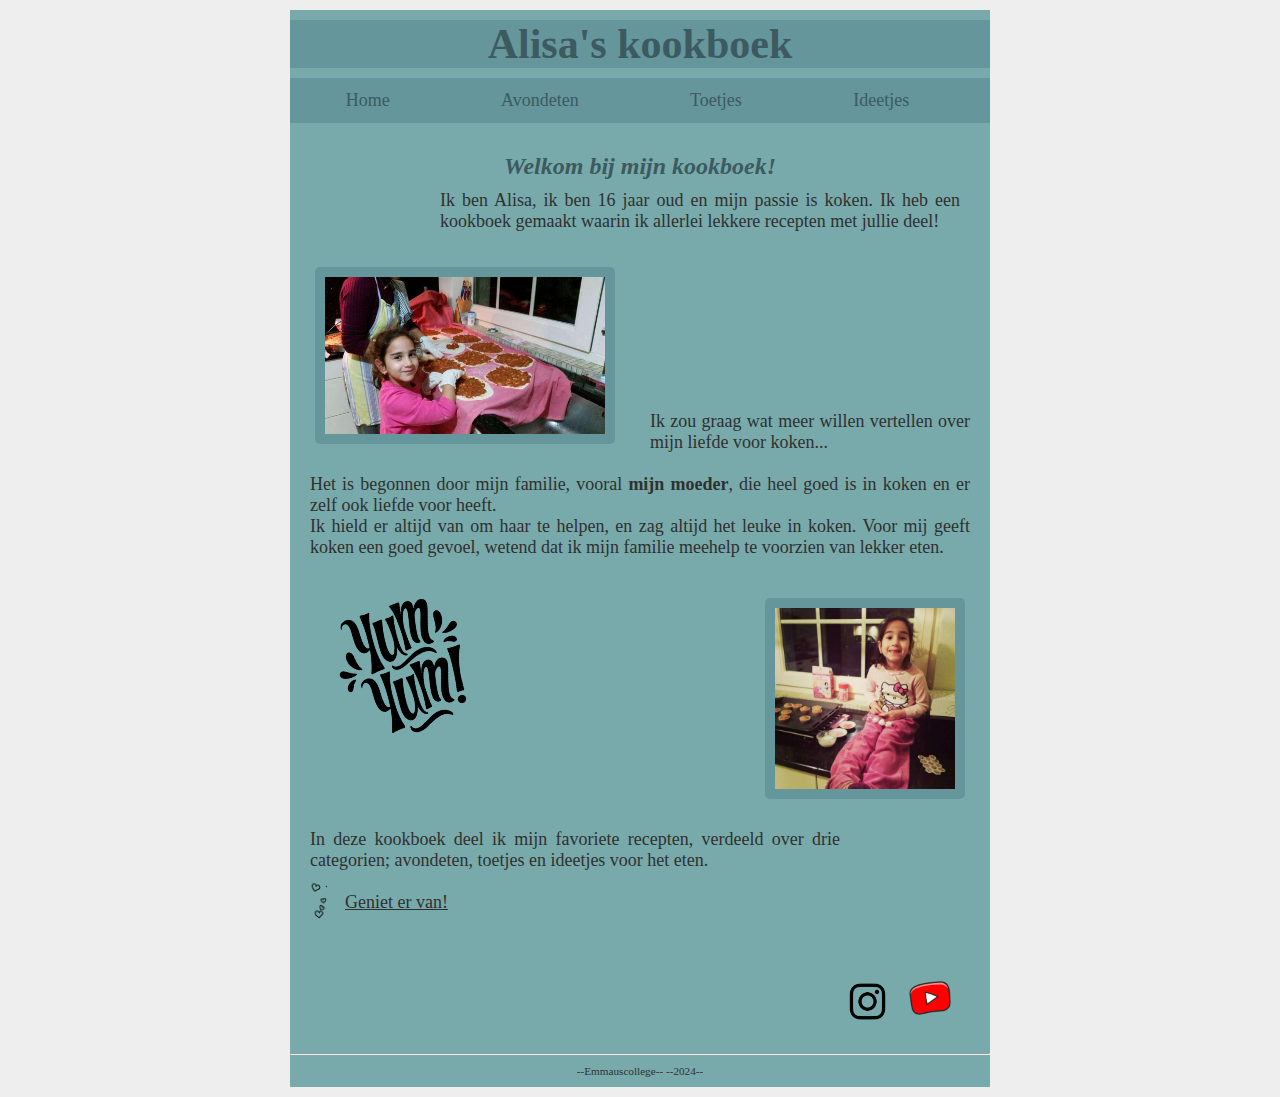
<file: index.html>
<!DOCTYPE html>

<html lang="nl">

  
<head>
  
  <link rel="stylesheet" href="style.css" />
  <title>Alisa's kookboek</title>
  <meta charset="UTF-8" />
  
</head>

  
<body>
  
  <div class="page">

    <header>
      <h1 id="hoofdtitel" class="titel1">Alisa's kookboek</h1>
    </header>

    <nav>
      <ul>
        <li><a class="active" href="index.html">Home</a></li>
        <li><a class="active" href="avondeten.html">Avondeten</a></li>
        <li><a class="active" href="toetjes.html">Toetjes</a></li>
        <li><a class="active" href="ideetjes.html">Ideetjes</a></li>
      </ul>
    </nav>

    <main>

       <h2 class="zin1"><em>Welkom bij mijn kookboek!</em></h2>

      <div class="teksten">
      <p class="tekst1"> 
         Ik ben Alisa, ik ben 16 jaar oud en mijn passie is koken. Ik heb een kookboek gemaakt waarin ik allerlei lekkere recepten met jullie deel! </p>
        
      <img class="item-plaatje1" src="afbeeldingen/foto-alisa1.jpg" alt="Alisa's foto" width="300px">
     
      
      <p class="tekst2"> 
     <br>
       Ik zou graag wat meer willen vertellen over mijn liefde voor koken... 
         <br>
        <br>
       
         Het is begonnen door mijn familie, vooral <strong>mijn moeder</strong>, die heel goed is in koken en er zelf ook liefde voor heeft.  <br>
Ik hield er altijd van om haar te helpen, en zag altijd het leuke in koken. Voor mij geeft koken een goed gevoel, wetend 
         dat ik mijn familie meehelp te voorzien van lekker eten.  
      </p>
      
  
      

      <div class="item">
        <img class="item-plaatje3" src="afbeeldingen/yummy.png" alt="yum-yum" width="130px">
        
        <img class="item-plaatje2" src="afbeeldingen/foto-alisa2.jpg" alt="Alisa's foto" width="200px">
      </div>

      <p class="tekst3">  
       In deze kookboek deel ik mijn favoriete recepten, verdeeld over drie categorien; avondeten, toetjes en ideetjes voor het eten. <br> 
      </p>
      
     

      <img class="item-plaatje4" src="afbeeldingen/452105030_HEART_DOODLES_400.gif" alt="heart-gif" width="45px">
      
      <p class="tekst4">
             <br>
              
              Geniet er van! 
      </p>

        <a href="https://www.youtube.com/@DusbahcesiBlog"><img class="item-plaatje8" src="afbeeldingen/yt.webp" alt="YouTube logo" width="50px"> </a>

       <a href="https://www.instagram.com/dusbahcesiblog/"> <img class="item-plaatje9" src="afbeeldingen/Instagram-Symbol-Transparent.png" alt="Instagram logo" width="65px" href> </a>
        <a href="https://www.instagram.com/dusbahcesiblog/"></a>
      </div>
    </main>

    <footer>
      <hr />
      <p class="smalltext">--Emmauscollege-- --2024--</p>
    </footer>

  </div>
</body>

</html>
</file>
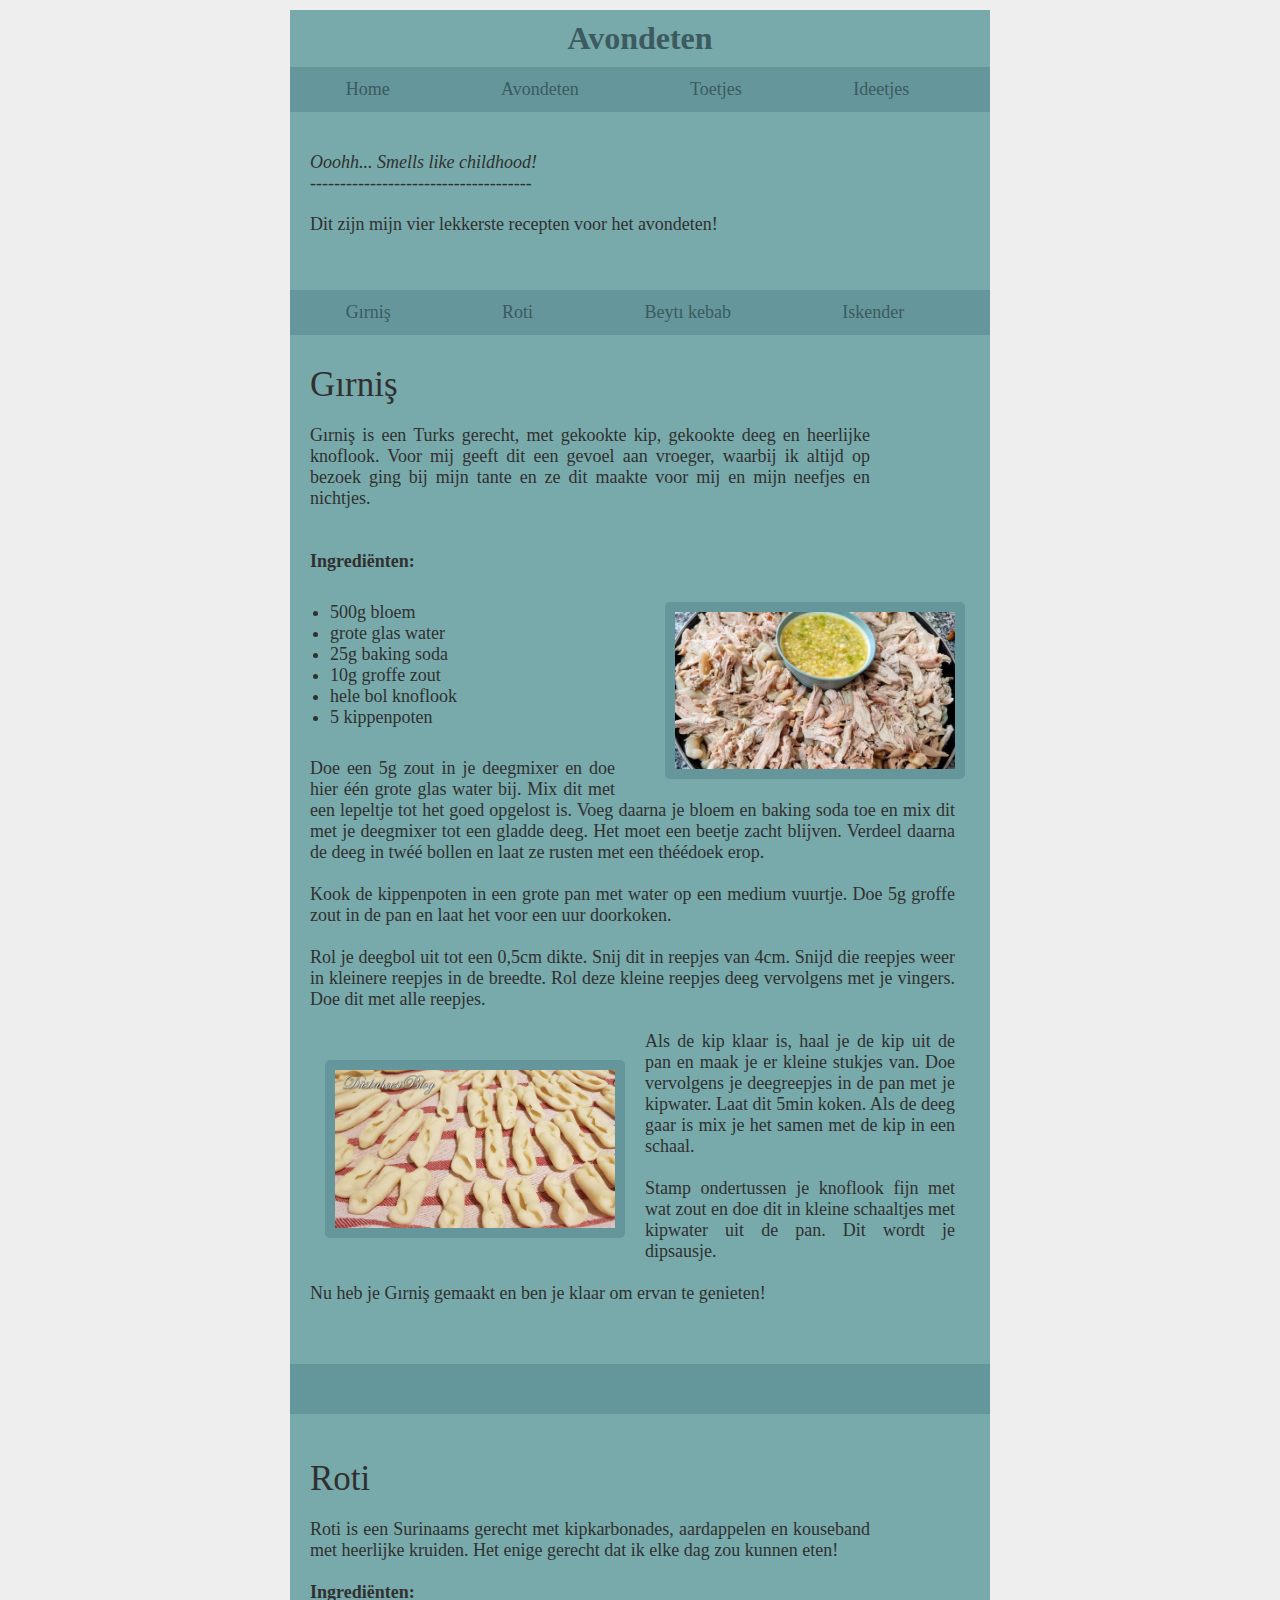
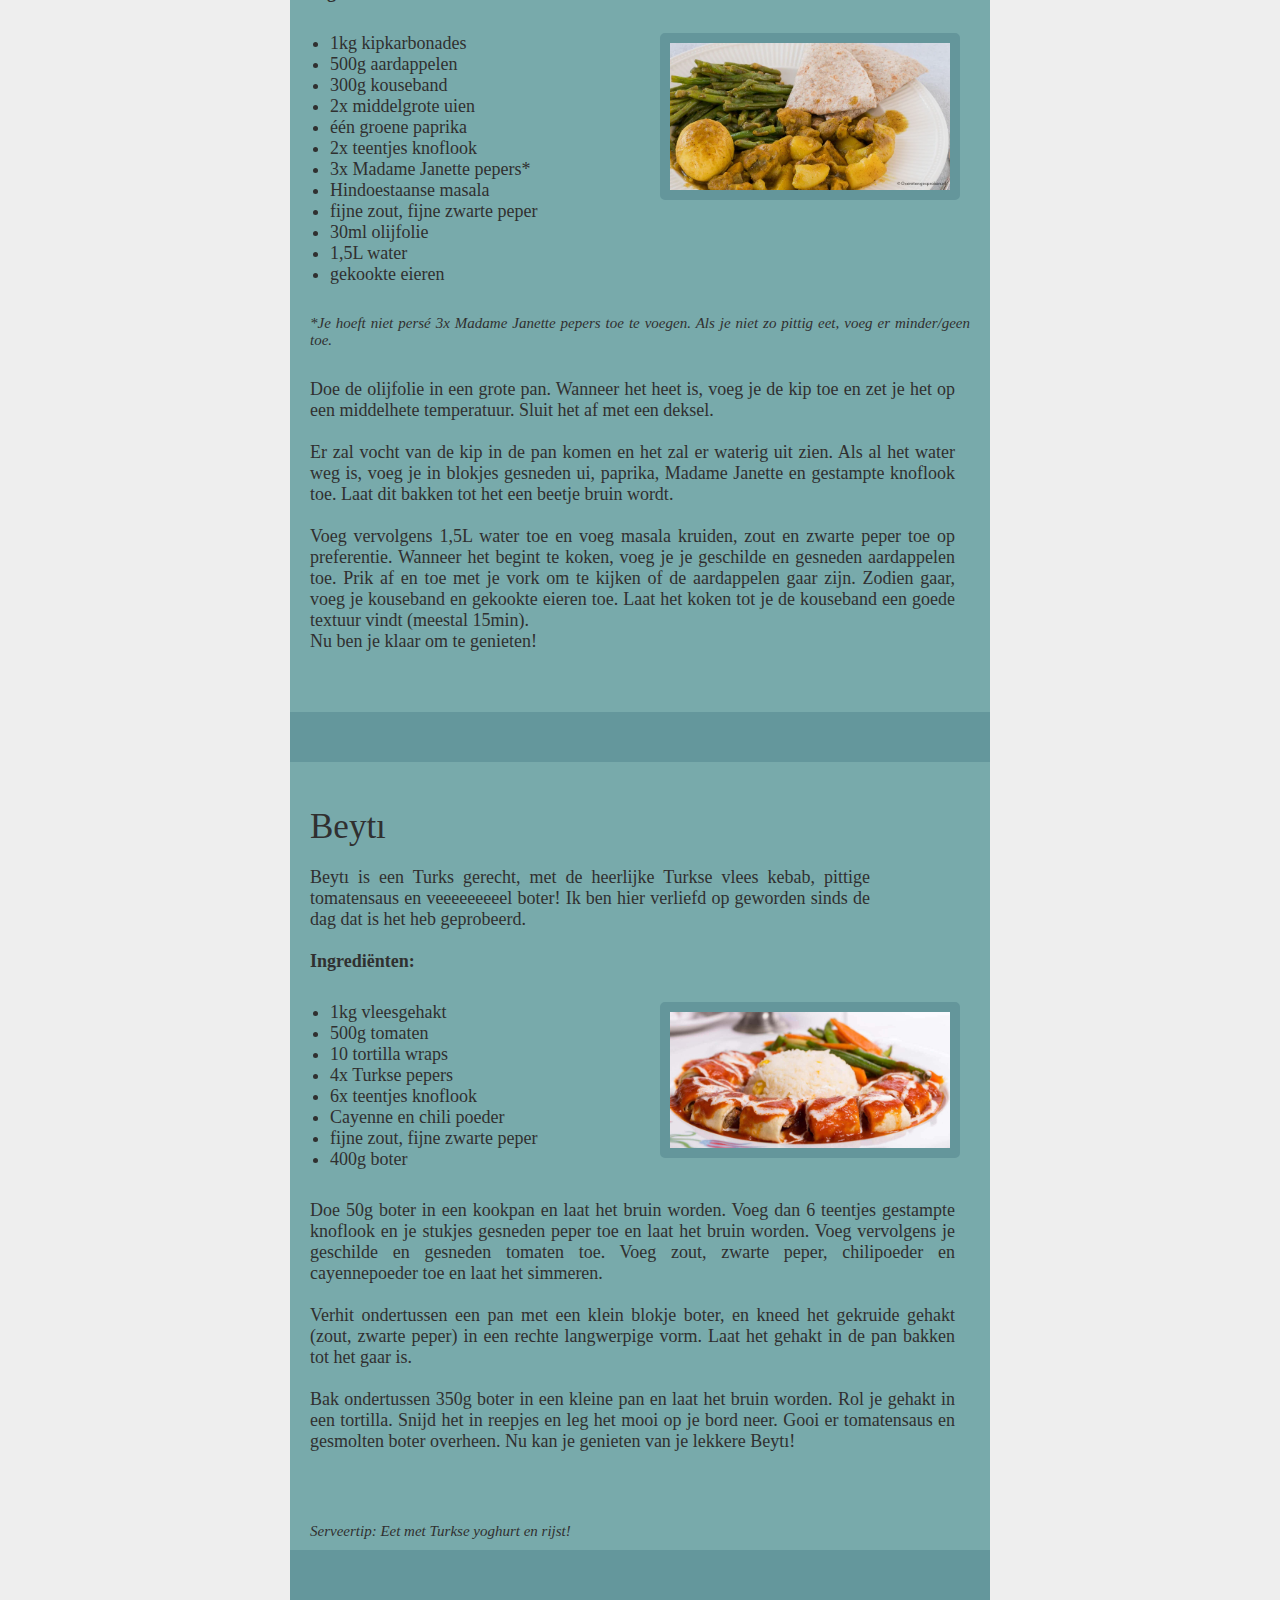
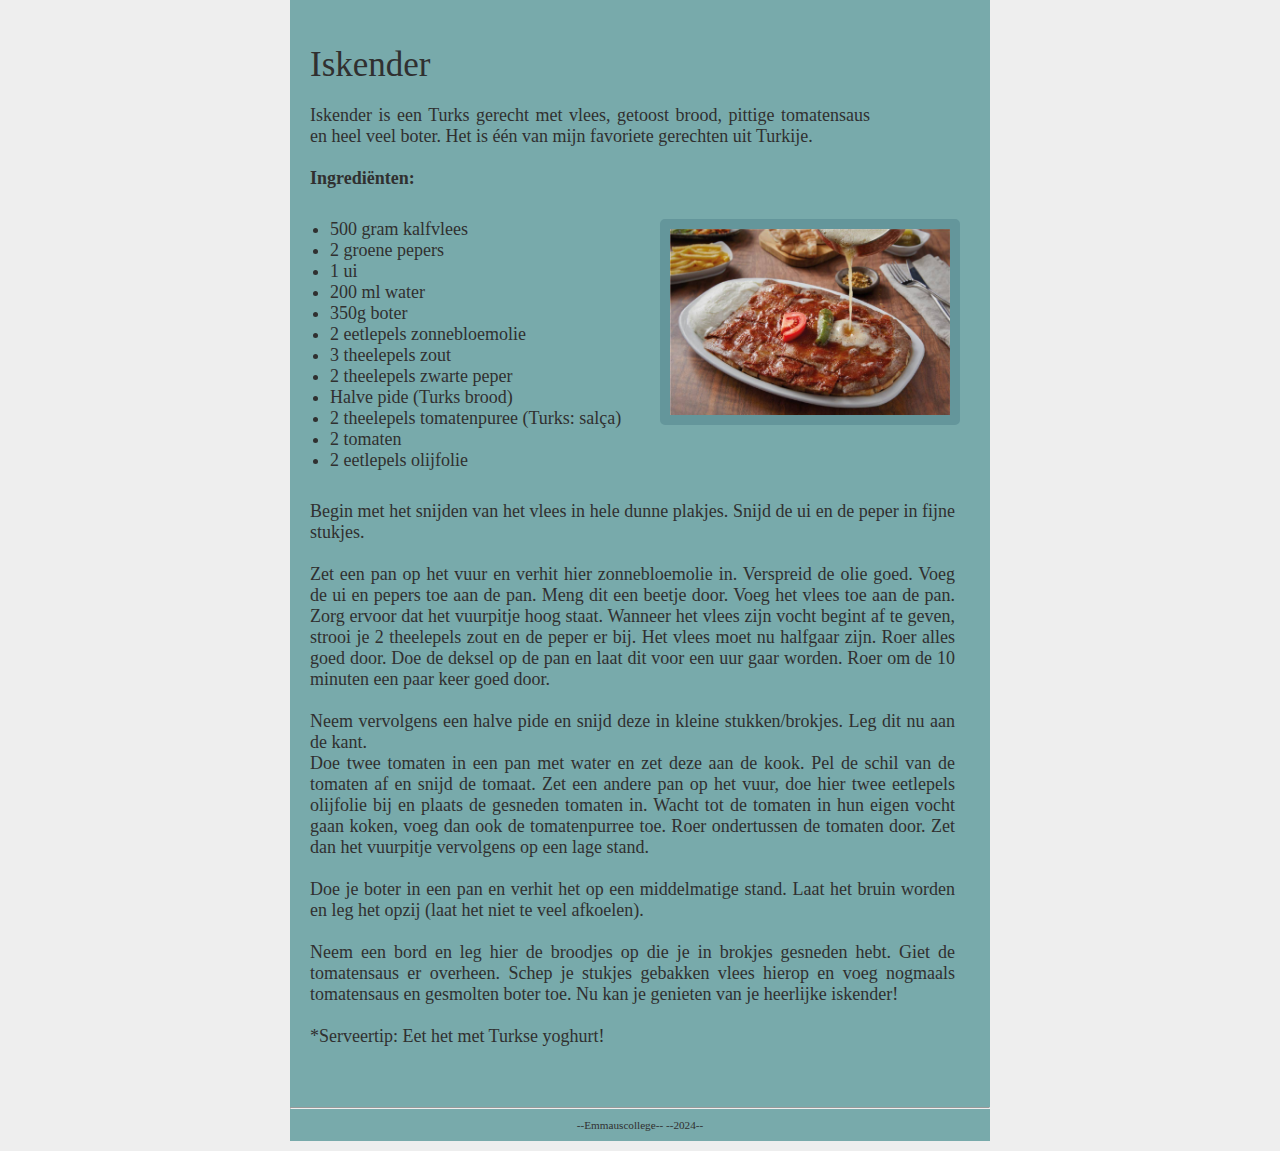
<file: avondeten.html>
<!DOCTYPE html>

<html lang="nl">

<head>
  <link rel="stylesheet" href="style.css" />
  <title>avondeten</title>
  <meta charset="UTF-8" />
</head>

<body>
  <div class="page">

    <header>
      <h1>Avondeten</h1>
    </header>

    <nav>
      <ul>
        <li><a class="active" href="index.html">Home</a></li>
        <li><a class="active" href="overmij.html">Avondeten</a></li>
        <li><a class="active" href="toetjes.html">Toetjes</a></li>
        <li><a class="active" href="ideetjes.html">Ideetjes</a></li>
      </ul>
    </nav>


    <main>
      <div class="teksten">
        
      <p class="tekst5">
        <em> Ooohh... Smells like childhood!</em>
        <br>
        -------------------------------------
      </p>
        <p class="tekst6">
          Dit zijn mijn vier lekkerste recepten voor het avondeten!
        </p>

        
       </div>

      
    <nav>
        <ul>
        <li><a class="active" href="#girnis">Gırniş</a></li>
        <li><a class="active" href="#roti">Roti</a></li>
        <li><a class="active" href="#beyti">Beytı kebab</a></li>
        <li><a class="active" href="#iskender">Iskender</a></li>
          </ul>
    </nav>
        
      
        
        <p id="girnis" class="gerechten">
          Gırniş
        </p>

      
      <div class="teksten">
      
        <p class="introductie">
          Gırniş is een Turks gerecht, met gekookte kip, gekookte deeg en heerlijke knoflook. Voor mij geeft dit een gevoel aan vroeger, waarbij ik altijd op bezoek ging bij mijn tante en ze dit maakte voor mij en mijn neefjes en nichtjes. 
          
          <br>
          <br>
          <br>
          
          <strong>Ingrediënten:</strong>
          </p>

       
        <img class="item-plaatje5" src="afbeeldingen/girniss.jpg" alt="Gırniş" width="300px">

        
     <ul>
       <li> 500g bloem </li>
      <li>  grote glas water </li>
       <li>  25g baking soda </li>
       <li>10g groffe zout </li>
       <li>hele bol knoflook </li>
       <li>5 kippenpoten </li>
     </ul>

      

<p class="tekst7">
  Doe een 5g zout in je deegmixer en doe hier één grote glas water bij. Mix dit met een lepeltje tot het goed opgelost is. Voeg daarna je bloem en baking soda toe en mix dit met je deegmixer tot een gladde deeg. Het moet een beetje zacht blijven. Verdeel daarna de deeg in twéé bollen en laat ze rusten met een théédoek erop.
  
  <br>
  <br>
  
  Kook de kippenpoten in een grote pan met water op een medium vuurtje. Doe 5g groffe zout in de pan en laat het voor een uur doorkoken.
  
  <br>
  <br>
  
  Rol je deegbol uit tot een 0,5cm dikte. Snij dit in reepjes van 4cm. Snijd die reepjes weer in kleinere reepjes in de breedte. Rol deze kleine reepjes deeg vervolgens met je vingers. Doe dit met alle reepjes. 
  
  <br>
  
  <img class="item-plaatje6" src="afbeeldingen/girnis.jpg" alt="Gırniş" width="300px">
  
  <br>
  
  Als de kip klaar is, haal je de kip uit de pan en maak je er kleine stukjes van. Doe vervolgens je deegreepjes in de pan met je kipwater. Laat dit 5min koken. Als de deeg gaar is mix je het samen met de kip in een schaal. 
  
  <br>
  <br>
  
  Stamp ondertussen je knoflook fijn met wat zout en doe dit in kleine schaaltjes met kipwater uit de pan. Dit wordt je dipsausje.
  
  <br>
  <br>
  Nu heb je Gırniş gemaakt en ben je klaar om ervan te genieten!
</p>

<img src="afbeeldingen/cyan_block.png" alt="cyan block" width="1000px" height="50px">
        
<p id="roti" class="gerechten">
  Roti
</p>
       <p class="introductie">
         Roti is een Surinaams gerecht met kipkarbonades, aardappelen en kouseband met heerlijke kruiden. Het enige gerecht dat ik elke dag zou kunnen eten!
         <br>
         <br>
         <strong>Ingrediënten:</strong>
       </p> 

<img class="item-plaatje7" src="afbeeldingen/roti1.webp" alt="Roti" width="300px">
        
<ul>
  <li>1kg kipkarbonades</li>
  <li>500g aardappelen</li>
  <li>300g kouseband</li>
  <li>2x middelgrote uien</li>
  <li>één groene paprika</li>
  <li>2x teentjes knoflook</li>
  <li>3x Madame Janette pepers*</li>
  <li>Hindoestaanse masala</li>
  <li>fijne zout, fijne zwarte peper</li>
  <li>30ml olijfolie</li>
   <li>1,5L water</li>
  <li>gekookte eieren</li>
</ul>
        <p class="bijvoegsel">
          *Je hoeft niet persé 3x Madame Janette pepers toe te voegen. Als je niet zo pittig eet, voeg er minder/geen toe.
        </p>


  
        <p class="tekst8">
Doe de olijfolie in een grote pan. Wanneer het heet is, voeg je de kip toe en zet je het op een middelhete temperatuur. Sluit het af met een deksel. 
        <br>
        <br>
        Er zal vocht van de kip in de pan komen en het zal er waterig uit zien. Als al het water weg is, voeg je in blokjes gesneden ui, paprika, Madame Janette en gestampte knoflook toe. Laat dit bakken tot het een beetje bruin wordt. 
        <br>
        <br>
        Voeg vervolgens 1,5L water toe en voeg masala kruiden, zout en zwarte peper toe op preferentie. Wanneer het begint te koken, voeg je je geschilde en gesneden aardappelen toe. Prik af en toe met je vork om te kijken of de aardappelen gaar zijn. Zodien gaar, voeg je kouseband en gekookte eieren toe. Laat het koken tot je de kouseband een goede textuur vindt (meestal 15min). 
          <br>
          Nu ben je klaar om te genieten!
      </p>

        <img src="afbeeldingen/cyan_block.png" alt="cyan block" width="1000px" height="50px">

        <p id="beyti" class="gerechten">
          Beytı
        </p>
               <p class="introductie">
              Beytı is een Turks gerecht, met de heerlijke Turkse vlees kebab, pittige tomatensaus en veeeeeeeeel boter! Ik ben hier verliefd op geworden sinds de dag dat is het heb geprobeerd.
                 <br>
                 <br>
                 <strong>Ingrediënten:</strong>
               </p> 

        <img class="item-plaatje7" src="afbeeldingen/beyti-kebabi.jpg" alt="Beytı" width="300px">

        <ul>
          <li>1kg vleesgehakt</li>
          <li>500g tomaten</li>
          <li>10 tortilla wraps</li>
          <li>4x Turkse pepers</li>
          <li>6x teentjes knoflook</li>
          <li>Cayenne en chili poeder</li>
          <li>fijne zout, fijne zwarte peper</li>
          <li>400g boter </li>
        </ul>
          
<p class="tekst7">
Doe 50g boter in een kookpan en laat het bruin worden. Voeg dan 6 teentjes gestampte knoflook en je stukjes gesneden peper toe en laat het bruin worden. Voeg vervolgens je geschilde en gesneden tomaten toe. Voeg zout, zwarte peper, chilipoeder en cayennepoeder toe en laat het simmeren. 
  <br>
  <br>
Verhit ondertussen een pan met een klein blokje boter, en kneed het gekruide gehakt (zout, zwarte peper) in een rechte langwerpige vorm. Laat het gehakt in de pan bakken tot het gaar is. 
  <br>
  <br>
  Bak ondertussen 350g boter in een kleine pan en laat het bruin worden. Rol je gehakt in een tortilla. Snijd het in reepjes en leg het mooi op je bord neer. Gooi er tomatensaus en gesmolten boter overheen. Nu kan je genieten van je lekkere Beytı!
<br>
<br>
</p>
        <p class="bijvoegsel">
Serveertip: Eet met Turkse yoghurt en rijst!
  </p>
          
  <img src="afbeeldingen/cyan_block.png" alt="cyan block" width="1000px" height="50px">
  
<p id="iskender" class="gerechten">
  Iskender
</p>      

        <p class="introductie">
          Iskender is een Turks gerecht met vlees, getoost brood, pittige tomatensaus en heel veel boter. Het is één van mijn favoriete gerechten uit Turkije.
          <br>
          <br>
          <strong>Ingrediënten:</strong>
        </p>

        <img class="item-plaatje7" src="afbeeldingen/iskender.jpg" alt="Iskender" width="300px">

        
        <ul>
         <li> 500 gram kalfvlees</li>
          <li>2 groene pepers</li>
         <li> 1 ui</li>
          <li>200 ml water</li>
          <li>350g boter</li>
          <li>2 eetlepels zonnebloemolie</li>
         <li>3 theelepels zout</li>
         <li>2 theelepels zwarte peper</li>
          <li>Halve pide (Turks brood)</li>
          <li>2 theelepels tomatenpuree (Turks: salça)</li>
            <li>2 tomaten</li>
              <li>2 eetlepels olijfolie</li>
        </ul>
        
        <p class="tekst8">
          Begin met het snijden van het vlees in hele dunne plakjes. Snijd de ui en de peper in fijne stukjes. 
          <br>
          <br>
          Zet een pan op het vuur en verhit hier zonnebloemolie in. Verspreid de olie goed. Voeg de ui en pepers toe aan de pan. Meng dit een beetje door. Voeg het vlees toe aan de pan. Zorg ervoor dat het vuurpitje hoog staat. Wanneer het vlees zijn vocht begint af te geven, strooi je 2 theelepels zout en de peper er bij. Het vlees moet nu halfgaar zijn. Roer alles goed door. Doe de deksel op de pan en laat dit voor een  uur gaar worden. Roer om de 10 minuten een paar keer goed door.
          <br>
          <br>
          Neem vervolgens een halve pide en snijd deze in kleine stukken/brokjes. Leg dit nu aan de kant.
          <br>
          Doe twee tomaten in een pan met water en zet deze aan de kook. Pel de schil van de tomaten af en snijd de tomaat. Zet een andere pan op het vuur, doe hier twee eetlepels olijfolie bij en plaats de gesneden tomaten in. Wacht tot de tomaten in hun eigen vocht gaan koken, voeg dan ook de tomatenpurree toe. Roer ondertussen de tomaten door. Zet dan het vuurpitje vervolgens op een lage stand.
          <br>
          <br>
          Doe je boter in een pan en verhit het op een middelmatige stand. Laat het bruin worden en leg het opzij (laat het niet te veel afkoelen).
          <br>
          <br>
          Neem een bord en leg hier de broodjes op die je in brokjes gesneden hebt. Giet de tomatensaus er overheen. Schep je stukjes gebakken vlees hierop en voeg nogmaals tomatensaus en gesmolten boter toe. Nu kan je genieten van je heerlijke iskender!
          <br>
          <br>
          *Serveertip: Eet het met Turkse yoghurt!
        </p>
        </ul>
      </div>

      





      
    </main>

    <footer>
      <hr />
      <p class="smalltext">--Emmauscollege-- --2024--</p>
    </footer>

  </div>
</body>

</html>
</file>
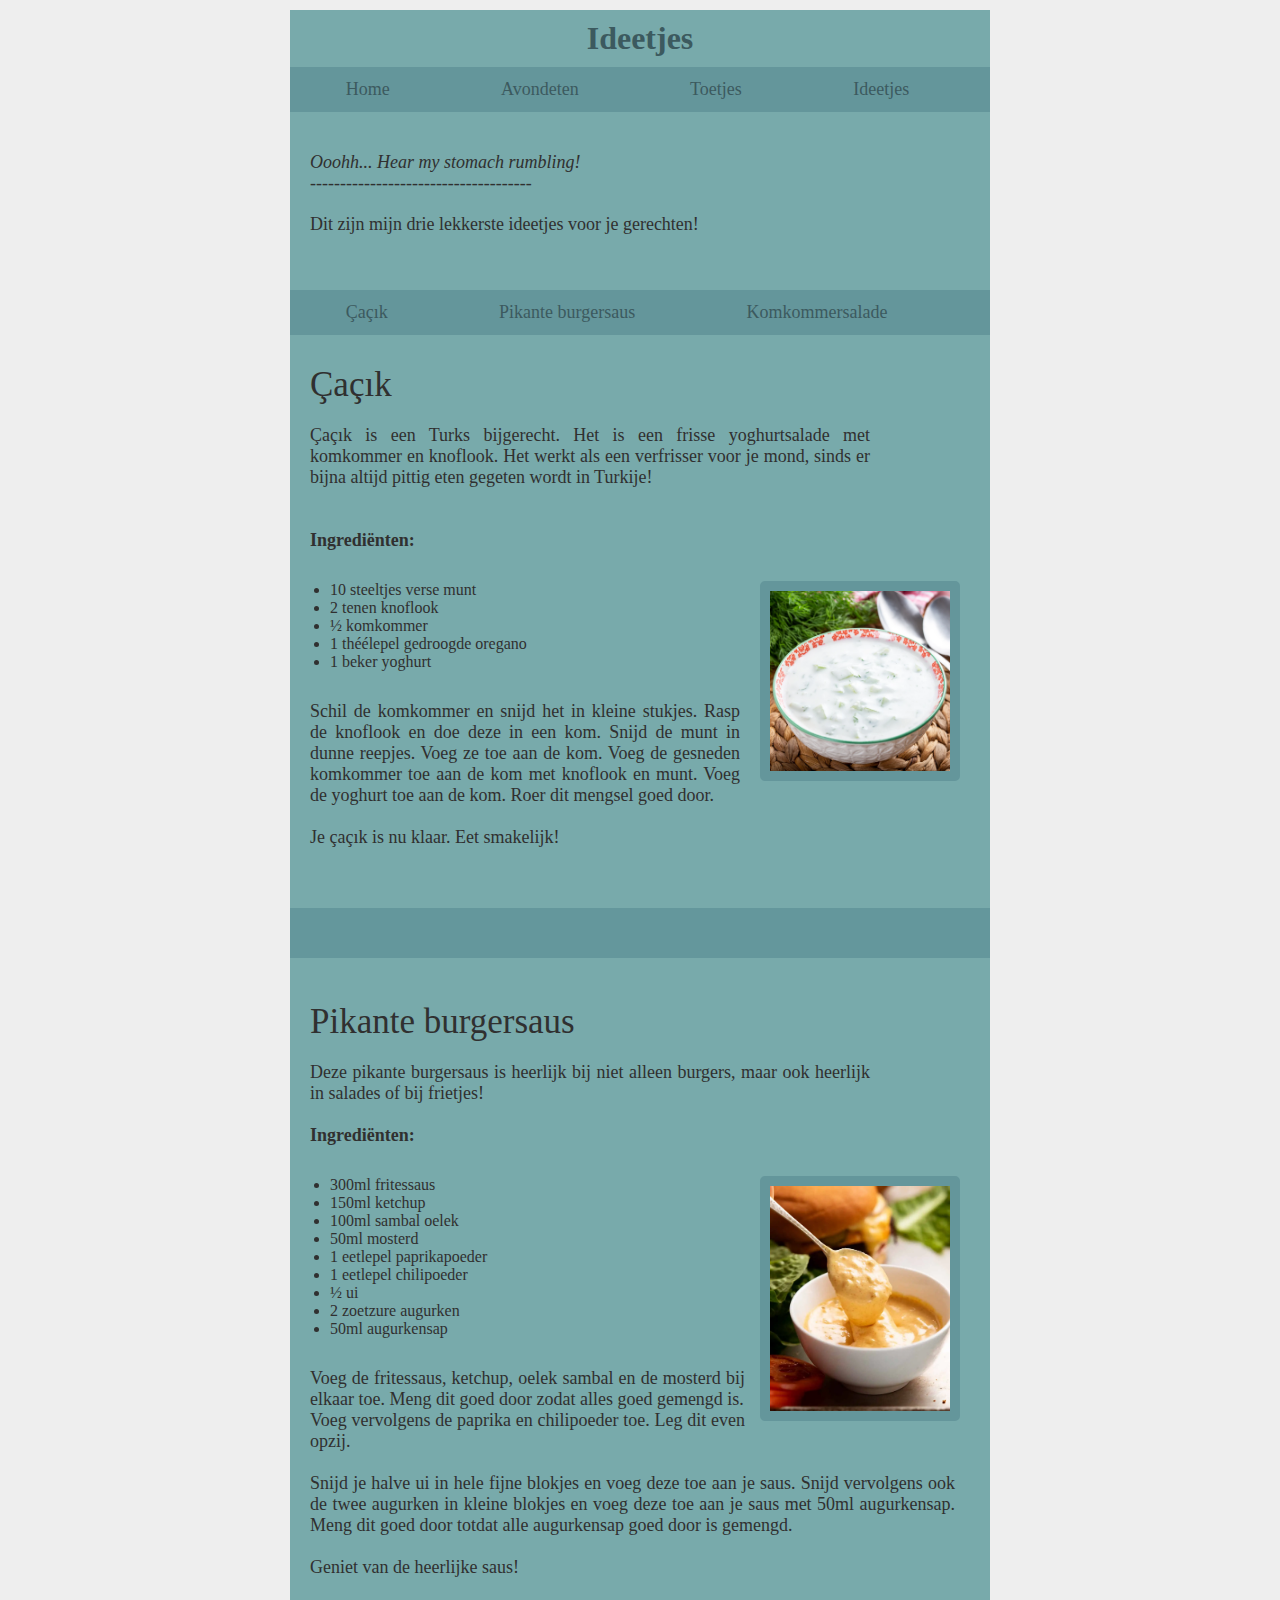
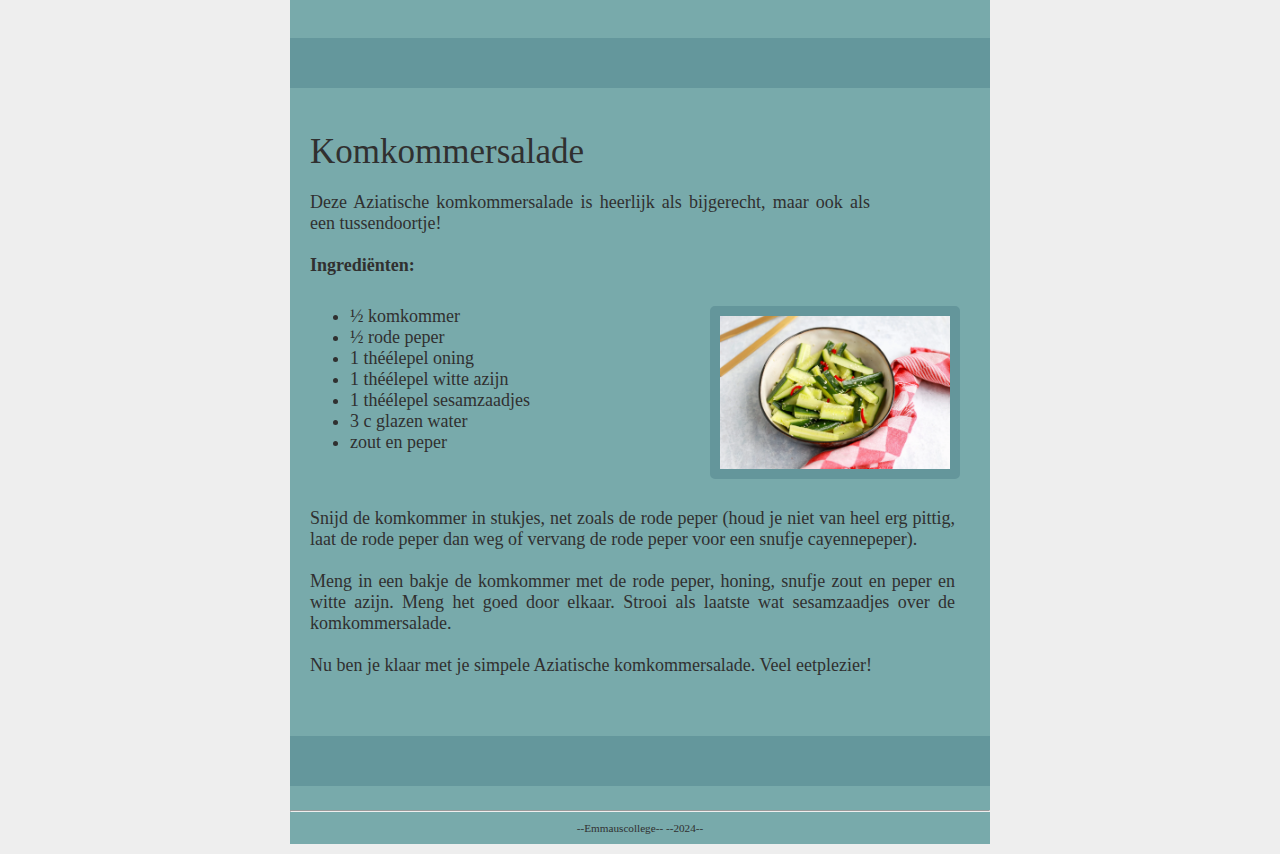
<file: ideetjes.html>
<!DOCTYPE html>

<html lang="nl">

<head>
  <link rel="stylesheet" href="style.css" />
  <title>ideetjes</title>
  <meta charset="UTF-8" />
</head>

<body>
  <div class="page">

    <header>
      <h1>Ideetjes</h1>
    </header>

    <nav>
      <ul>
        <li><a class="active" href="index.html">Home</a></li>
        <li><a class="active" href="avondeten.html">Avondeten</a></li>
        <li><a class="active" href="toetjes.html">Toetjes</a></li>
        <li><a class="active" href="ideetjes.html">Ideetjes</a></li>
      </ul>
    </nav>

    <main>
      
      <div class="teksen">
      <p class="tekst5">
        <em> Ooohh... Hear my stomach rumbling!</em>
        <br>
        -------------------------------------
      </p>

      <p class="tekst6">
        Dit zijn mijn drie lekkerste ideetjes voor je gerechten!
      </p>

      

      <nav>
      <ul>
      <li><a class="active" href="#cacik">Çaçık</a></li>
      <li><a class="active" href="#saus">  Pikante burgersaus</a></li>
      <li><a class="active" href="#komkommer"> Komkommersalade</a></li>

        </ul>
      </nav>



      <p id="cacik" class="gerechten">
        Çaçık
      </p>
  
      

      <p class="introductie">
        Çaçık is een Turks bijgerecht. Het is een frisse yoghurtsalade met komkommer en knoflook. Het werkt als een verfrisser voor je mond, sinds er bijna altijd pittig eten gegeten wordt in Turkije!

        <br>
        <br>
        <br>

        <strong>Ingrediënten:</strong>
        </p>


      <img class="item-plaatje10" src="afbeeldingen/cacik.jpg.webp" alt=" Çaçık" width="200px">


      <ul>
      <li>10 steeltjes verse munt
 </li>
      <li> 2 tenen knoflook</li>
      <li> ½ komkommer </li>
      <li> 1 théélepel gedroogde oregano</li>
      <li> 1 beker yoghurt</li>
      </ul>



      <p class="tekst7">
        Schil de komkommer en snijd het in kleine stukjes. Rasp de knoflook en doe deze in een kom. Snijd de munt in dunne reepjes. Voeg ze toe aan de kom. Voeg de gesneden komkommer toe aan de kom met knoflook en munt. Voeg de yoghurt toe aan de kom. Roer dit mengsel goed door.

      <br>
      <br>

Je çaçık is nu klaar. Eet smakelijk!
      </p>

      <img src="afbeeldingen/cyan_block.png" alt="cyan block" width="1000px" height="50px">

      <p id="saus" class="gerechten">
      Pikante burgersaus
      </p>
      <p class="introductie">
Deze pikante burgersaus is heerlijk bij niet alleen burgers, maar ook heerlijk in salades of bij frietjes!
       <br>
       <br>
       <strong>Ingrediënten:</strong>
      </p> 

      <img class="item-plaatje7" src="afbeeldingen/saus.webp" alt="Pikante burgersaus" width="200px">

      <ul>
      <li>300ml fritessaus</li>
      <li>150ml ketchup</li>
      <li>100ml sambal oelek</li>
      <li>50ml mosterd</li>
      <li>1 eetlepel paprikapoeder</li>
      <li>1 eetlepel chilipoeder</li>
      <li>½ ui </li>
      <li>2 zoetzure augurken</li>
      <li>50ml augurkensap</li>
      </ul>




      <p class="tekst8">
Voeg de fritessaus, ketchup, oelek sambal en de mosterd bij elkaar toe. Meng dit goed door zodat alles goed gemengd is. 
        <br>Voeg vervolgens de paprika en chilipoeder toe. Leg dit even opzij.
      <br>
      <br>
       Snijd je halve ui in hele fijne blokjes en voeg deze toe aan je saus. Snijd vervolgens ook de twee augurken in kleine blokjes en voeg deze toe aan je saus met 50ml augurkensap. Meng dit goed door totdat alle augurkensap goed door is gemengd.
<br>
        <br>
Geniet van de heerlijke saus!
      </p>
        
      <img src="afbeeldingen/cyan_block.png" alt="cyan block" width="1000px" height="50px">

      <p id="komkommer" class="gerechten">
        Komkommersalade
      </p>
             <p class="introductie">
Deze Aziatische komkommersalade is heerlijk als bijgerecht, maar ook als een tussendoortje!
               <br>
               <br>
               <strong>Ingrediënten:</strong>
             </p> 

      <img class="item-plaatje7" src="afbeeldingen/komkommer.webp" alt="Aziatische komkommersalade" width="250px">

      <ul class="tekst6">
        <li>½ komkommer</li>
        <li>½ rode peper</li>
        <li>1 théélepel oning</li>
        <li>1 théélepel witte azijn</li>
        <li>1 théélepel sesamzaadjes</li>
        <li>3 c glazen water</li>
        <li>zout en peper</li>
      </ul>

      <p class="tekst7">
        Snijd de komkommer in stukjes, net zoals de rode peper (houd je niet van heel erg pittig, laat de rode peper dan weg of vervang de rode peper voor een snufje cayennepeper).
        <br>
        <br>
        Meng in een bakje de komkommer met de rode peper, honing, snufje zout en peper en witte azijn. Meng het goed door elkaar. Strooi als laatste wat sesamzaadjes over de komkommersalade.
      <br>
        <br>
        Nu ben je klaar met je simpele Aziatische komkommersalade. Veel eetplezier!
      </p>

      <img src="afbeeldingen/cyan_block.png" alt="cyan block" width="1000px" height="50px">

      
      
    
    </main>

    <footer>
      <hr />
      <p class="smalltext">--Emmauscollege-- --2024--</p>
    </footer>
    </div>
  </div>
    
</body>

</html>
</file>
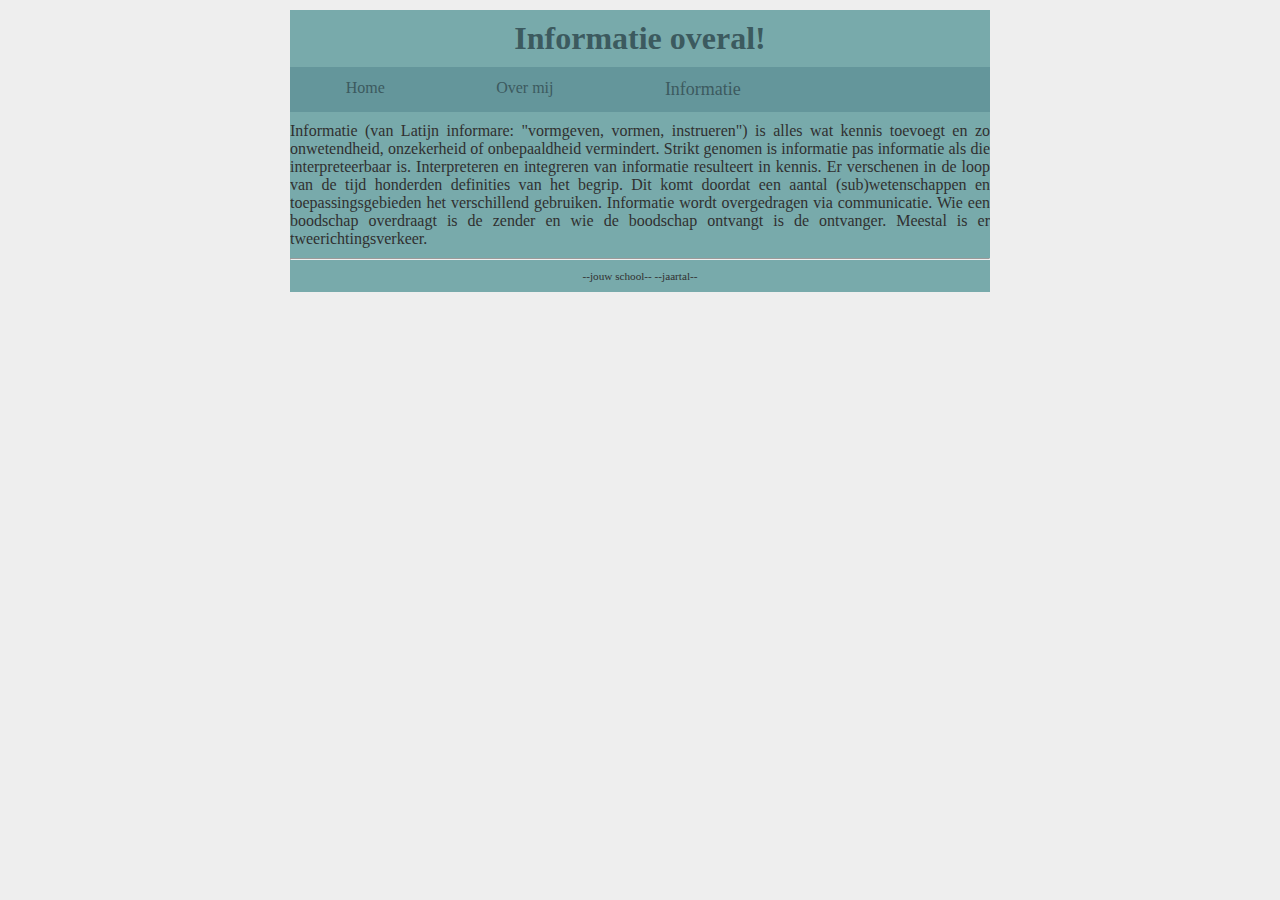
<file: info.html>
<!DOCTYPE html>

<html lang="nl">

<head>
  <link rel="stylesheet" href="style.css" />
  <title>Dit is een eenvoudige website</title>
  <meta charset="UTF-8" />
</head>

<body>
  <div class="page">

    <header>
      <h1>Informatie overal!</h1>
    </header>

    <nav>
      <ul>
        <li><a href="index.html">Home</a></li>
        <li><a href="overmij.html">Over mij</a></li>
        <li><a class="active" href="info.html">Informatie</a></li>
      </ul>
    </nav>

    <main>
      <p>Informatie (van Latijn informare: "vormgeven, vormen, instrueren") is alles wat kennis toevoegt en zo
        onwetendheid, onzekerheid of onbepaaldheid vermindert. Strikt genomen is informatie pas informatie als die
        interpreteerbaar is. Interpreteren en integreren van informatie resulteert in kennis. Er verschenen in de loop
        van de tijd honderden definities van het begrip. Dit komt doordat een aantal (sub)wetenschappen en
        toepassingsgebieden het verschillend gebruiken. Informatie wordt overgedragen via communicatie. Wie een
        boodschap overdraagt is de zender en wie de boodschap ontvangt is de ontvanger. Meestal is er
        tweerichtingsverkeer.</p>
    </main>

    <footer>
      <hr />
      <p class="smalltext">--jouw school-- --jaartal--</p>
    </footer>

  </div>
</body>

</html>
</file>
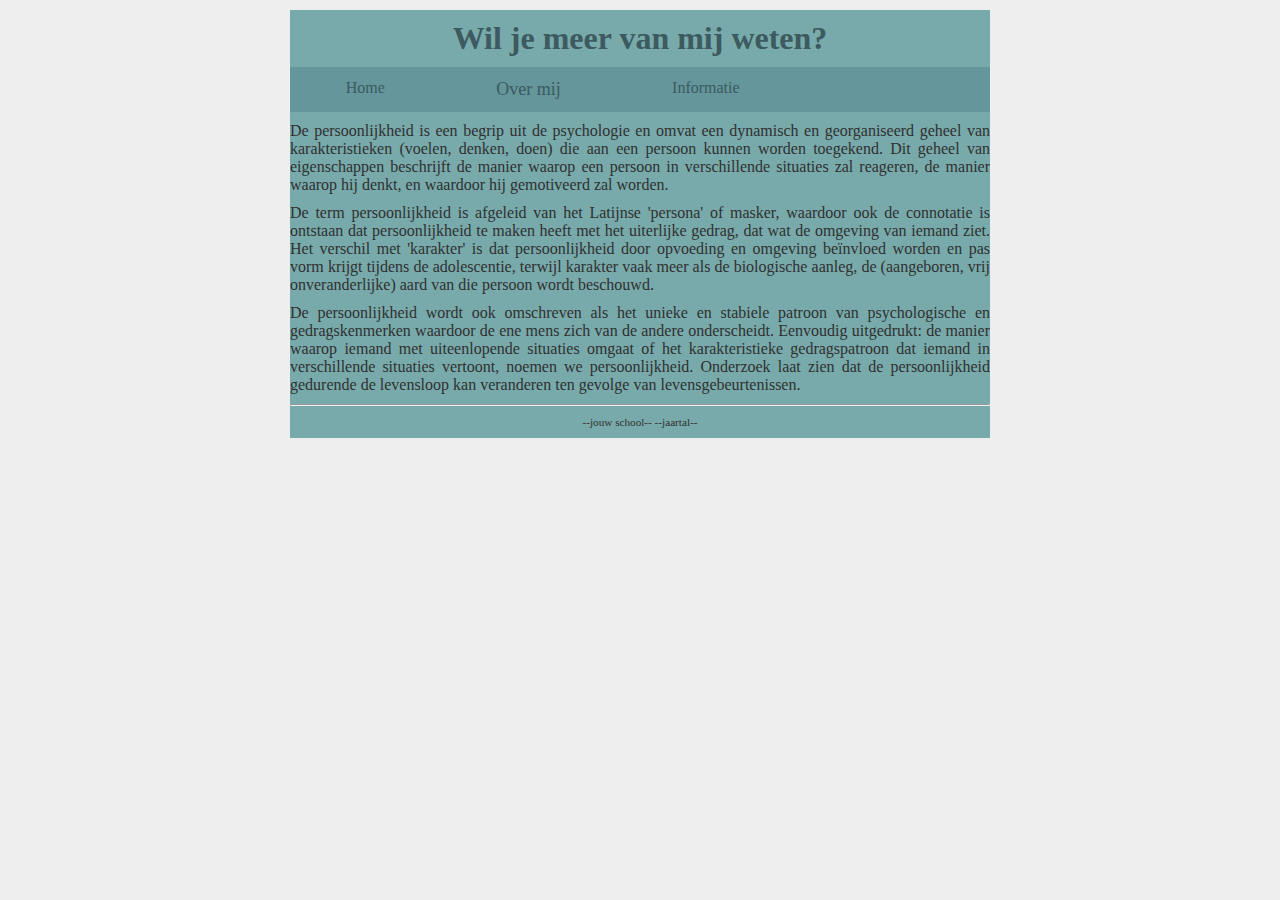
<file: overmij.html>
<!DOCTYPE html>

<html lang="nl">

<head>
  <link rel="stylesheet" href="style.css" />
  <title>Dit is een eenvoudige website</title>
  <meta charset="UTF-8" />
</head>

<body>
  <div class="page">

    <header>
      <h1>Wil je meer van mij weten?</h1>
    </header>

    <nav>
      <ul>
        <li><a href="index.html">Home</a></li>
        <li><a class="active" href="overmij.html">Over mij</a></li>
        <li><a href="info.html">Informatie</a></li>
      </ul>
    </nav>

    <main>
      <p>De persoonlijkheid is een begrip uit de psychologie en omvat een dynamisch en georganiseerd geheel van
        karakteristieken (voelen, denken, doen) die aan een persoon kunnen worden toegekend. Dit geheel van
        eigenschappen beschrijft de manier waarop een persoon in verschillende situaties zal reageren, de manier waarop
        hij denkt, en waardoor hij gemotiveerd zal worden.</p>
      <p>De term persoonlijkheid is afgeleid van het Latijnse 'persona' of masker, waardoor ook de connotatie is
        ontstaan dat persoonlijkheid te maken heeft met het uiterlijke gedrag, dat wat de omgeving van iemand ziet. Het
        verschil met 'karakter' is dat persoonlijkheid door opvoeding en omgeving beïnvloed worden en pas vorm krijgt
        tijdens de adolescentie, terwijl karakter vaak meer als de biologische aanleg, de (aangeboren, vrij
        onveranderlijke) aard van die persoon wordt beschouwd.</p>
      <p>De persoonlijkheid wordt ook omschreven als het unieke en stabiele patroon van psychologische en
        gedragskenmerken waardoor de ene mens zich van de andere onderscheidt. Eenvoudig uitgedrukt: de manier waarop
        iemand met uiteenlopende situaties omgaat of het karakteristieke gedragspatroon dat iemand in verschillende
        situaties vertoont, noemen we persoonlijkheid. Onderzoek laat zien dat de persoonlijkheid gedurende de
        levensloop kan veranderen ten gevolge van levensgebeurtenissen.</p>
    </main>

    <footer>
      <hr />
      <p class="smalltext">--jouw school-- --jaartal--</p>
    </footer>

  </div>
</body>

</html>
</file>
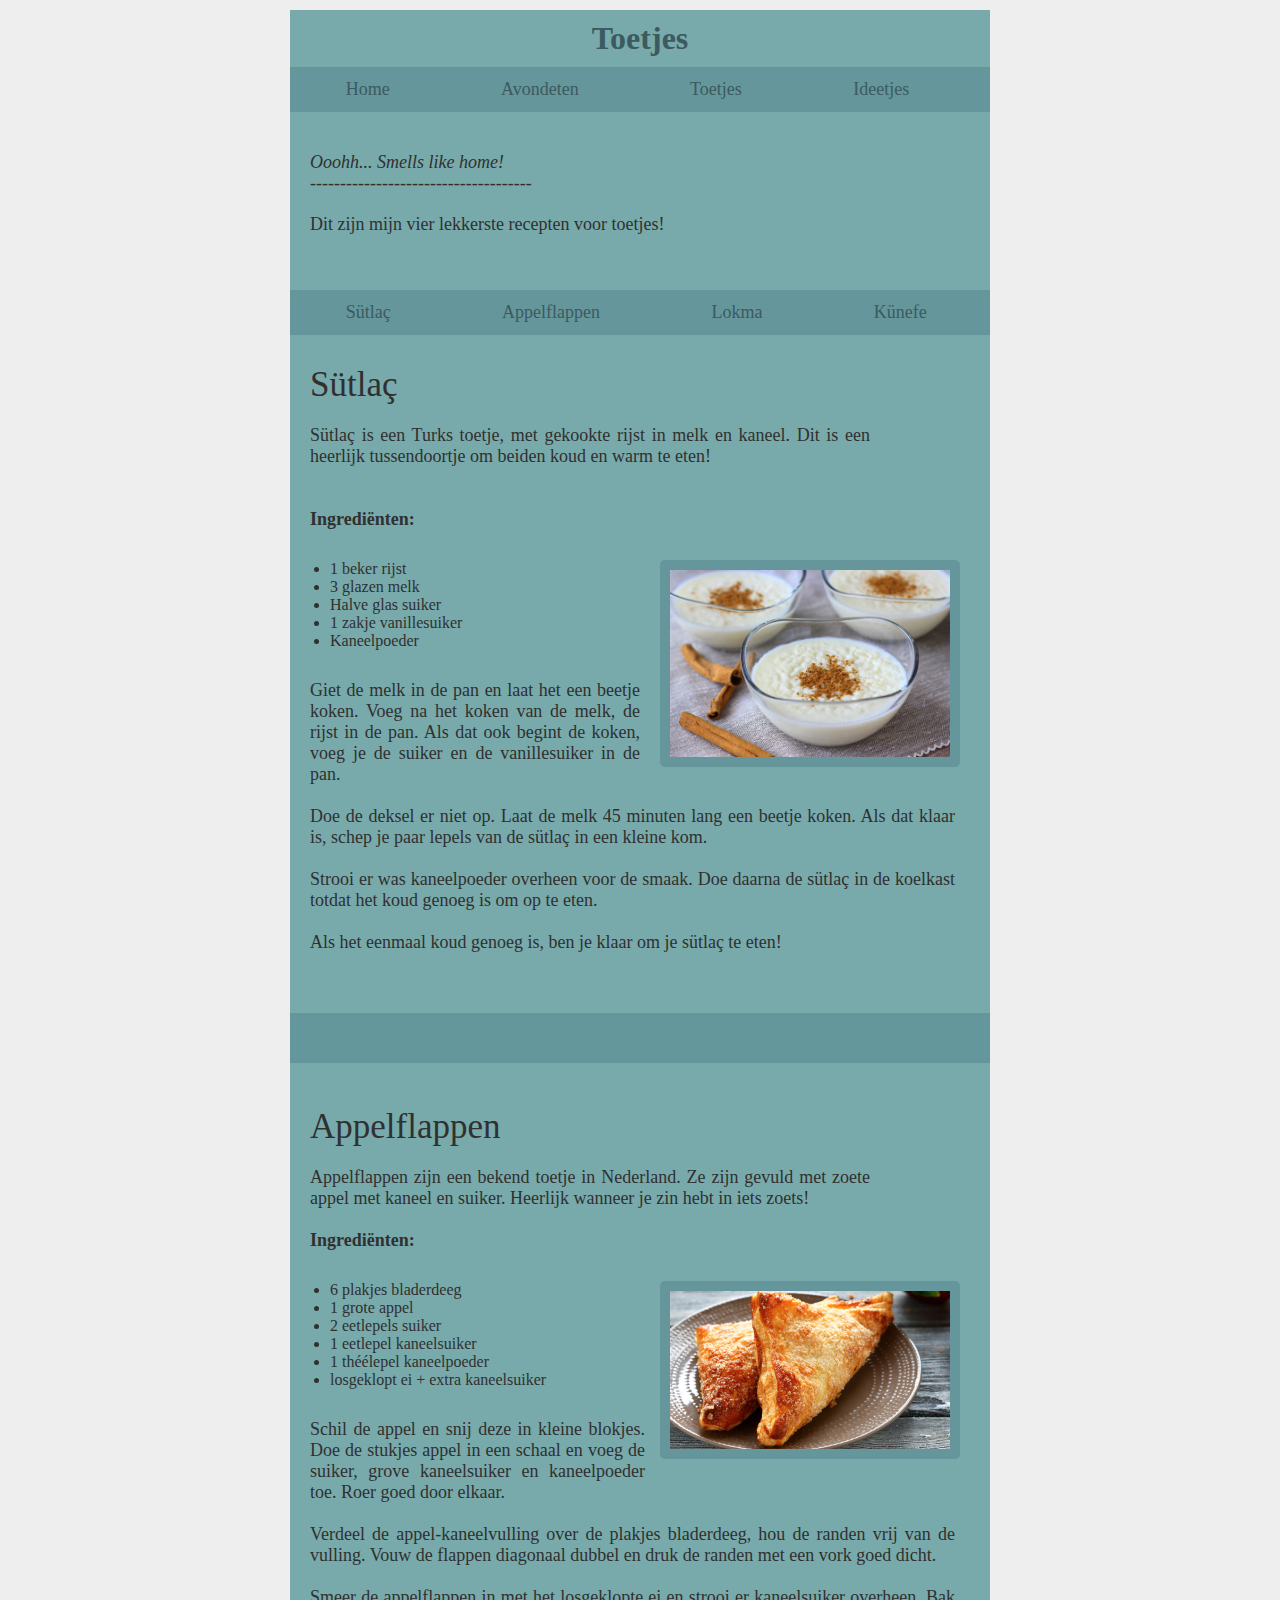
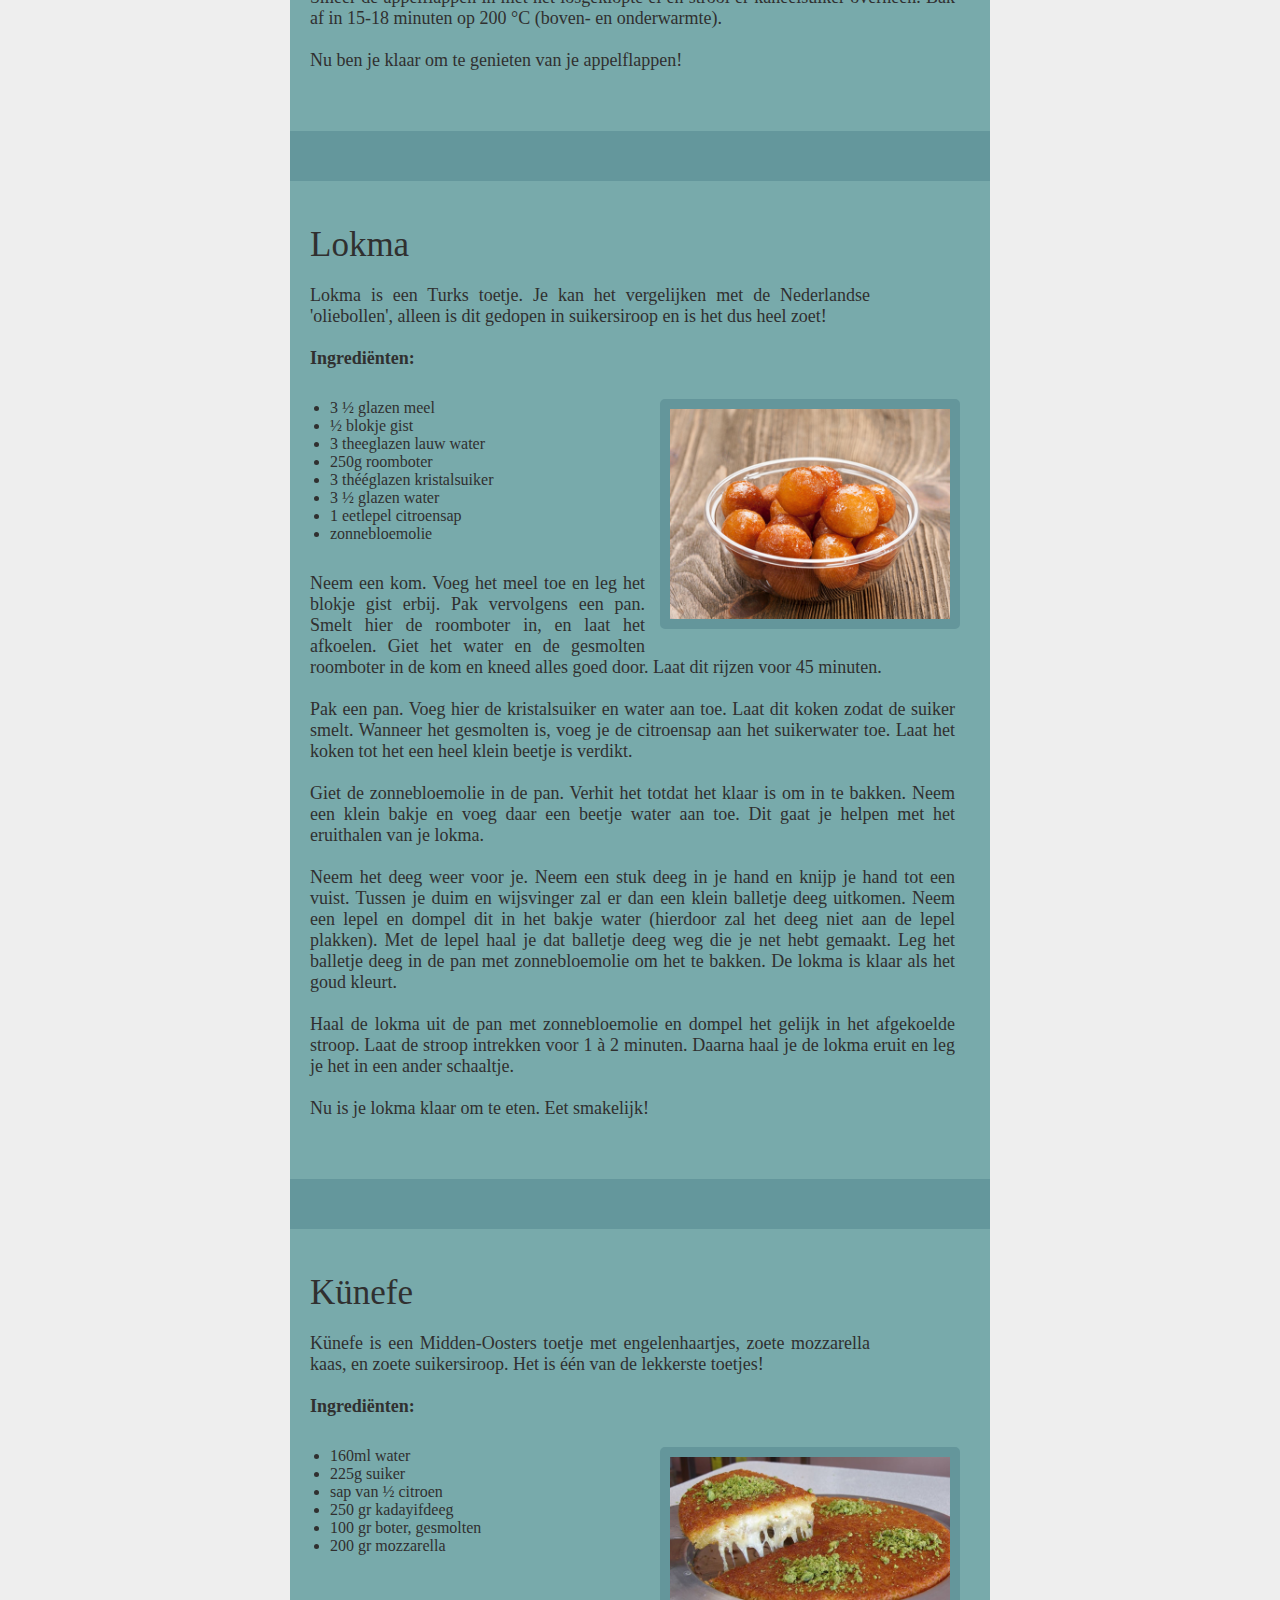
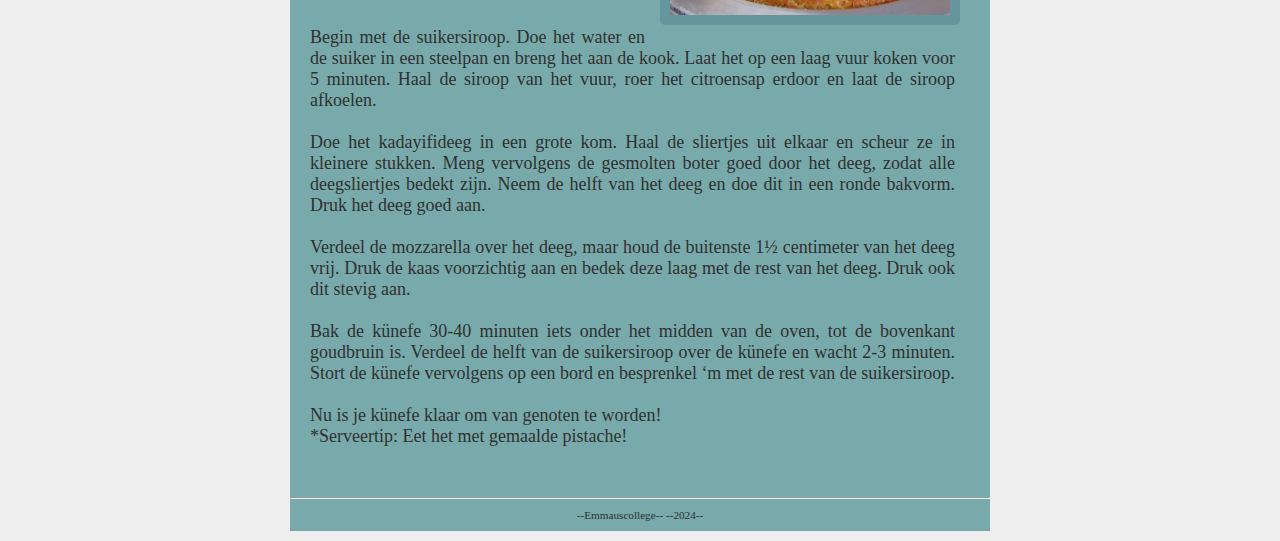
<file: toetjes.html>
<!DOCTYPE html>

<html lang="nl">

<head>
  <link rel="stylesheet" href="style.css" />
  <title>toetjes</title>
  <meta charset="UTF-8" />
</head>

<body>
  <div class="page">

    <header>
      <h1>Toetjes</h1>
    </header>

    <nav>
      <ul>
        <li><a class="active" href="index.html">Home</a></li>
        <li><a class="active" href="avondeten.html">Avondeten</a></li>
        <li><a class="active" href="toetjes.html">Toetjes</a></li>
        <li><a class="active" 
              href="ideetjes.html">Ideetjes</a></li>
              </ul>
    </nav>

    <main>
      <div class="teksten">
      <p class="tekst5">
        <em>Ooohh... Smells like home!</em>
        <br>
        -------------------------------------
      </p>
      

      <p class="tekst6">
        Dit zijn mijn vier lekkerste recepten voor toetjes!
      </p>
      
  </main>

    <nav>
      <ul>
      <li><a class="active" href="#sutlac">Sütlaç</a></li>
      <li><a class="active" href="#appelflap">Appelflappen</a></li>
      <li><a class="active" href="#lokma"> Lokma</a></li>
      <li><a class="active" href="#kunefe">Künefe</a></li>
        </ul>
    </nav>



      <p id="sutlac" class="gerechten">
        Sütlaç
      </p>


    

      <p class="introductie">
        Sütlaç is een Turks toetje, met gekookte rijst in melk en kaneel. Dit is een heerlijk tussendoortje om beiden koud en warm te eten!

        <br>
        <br>
        <br>

        <strong>Ingrediënten:</strong>
        </p>


      <img class="item-plaatje10" src="afbeeldingen/sutlac.webp" alt="Sütlaç" width="300px">


    <ul>
     <li> 1 beker rijst </li>
    <li> 3 glazen melk</li>
     <li> Halve glas suiker </li>
     <li> 1 zakje vanillesuiker</li>
     <li> Kaneelpoeder</li>
    </ul>



    <p class="tekst7">
      Giet de melk in de pan en laat het een beetje koken. Voeg na het koken van de melk, de rijst in de pan. Als dat ook begint de koken, voeg je de suiker en de vanillesuiker in de pan.

    <br>
    <br>

      Doe de deksel er niet op. Laat de melk 45 minuten lang een beetje koken.
      Als dat klaar is, schep je paar lepels van de sütlaç in een kleine kom.

    <br>
    <br>

      Strooi er was kaneelpoeder overheen voor de smaak. Doe daarna de sütlaç in de koelkast totdat het koud genoeg is om op te eten. 
      <br>
      <br>
      Als het eenmaal koud genoeg is, ben je klaar om je sütlaç te eten!
</p>

    <img src="afbeeldingen/cyan_block.png" alt="cyan block" width="1000px" height="50px">

    <p id="appelflap" class="gerechten">
    Appelflappen
    </p>
     <p class="introductie">
Appelflappen zijn een bekend toetje in Nederland. Ze zijn gevuld met zoete appel met kaneel en suiker. Heerlijk wanneer je zin hebt in iets zoets!
       <br>
       <br>
       <strong>Ingrediënten:</strong>
     </p> 

    <img class="item-plaatje7" src="afbeeldingen/Appelflappen.jpg" alt="Appelflappen" width="300px">

    <ul>
    <li>6 plakjes bladerdeeg</li>
    <li>1 grote appel</li>
    <li>2 eetlepels suiker</li>
    <li>1 eetlepel kaneelsuiker</li>
    <li>1 théélepel kaneelpoeder</li>
    <li>losgeklopt ei + extra kaneelsuiker
</li>
    </ul>




      <p class="tekst8">
        Schil de appel en snij deze in kleine blokjes. Doe de stukjes appel in een schaal en voeg de suiker, grove kaneelsuiker en kaneelpoeder toe. Roer goed door elkaar.
      <br>
      <br>
        Verdeel de appel-kaneelvulling over de plakjes bladerdeeg, hou de randen vrij van de vulling. Vouw de flappen diagonaal dubbel en druk de randen met een vork goed dicht.
      <br>
      <br>
        Smeer de appelflappen in met het losgeklopte ei en strooi er kaneelsuiker overheen. Bak af in 15-18 minuten op 200 °C (boven- en onderwarmte).
        <br>
        <br>
        Nu ben je klaar om te genieten van je appelflappen!
    </p>

      <img src="afbeeldingen/cyan_block.png" alt="cyan block" width="1000px" height="50px">

      <p id="lokma" class="gerechten">
        Lokma
      </p>
             <p class="introductie">
            Lokma is een Turks toetje. Je kan het vergelijken met de Nederlandse 'oliebollen', alleen is dit gedopen in suikersiroop en is het dus heel zoet!
               <br>
               <br>
               <strong>Ingrediënten:</strong>
             </p> 

      <img class="item-plaatje7" src="afbeeldingen/lokma.jpg" alt="Lokma" width="300px">

      <ul>
        <li>3 ½ glazen meel</li>
        <li>½ blokje gist</li>
        <li>3 theeglazen lauw water</li>
        <li>250g roomboter</li>
        <li>3 thééglazen kristalsuiker</li>
        <li>3 ½ glazen water</li>
        <li>1 eetlepel citroensap</li>
        <li>zonnebloemolie</li>
      </ul>

    <p class="tekst7">
      Neem een kom. Voeg het meel toe en leg het blokje gist erbij. Pak vervolgens een pan. Smelt hier de roomboter in, en laat het afkoelen. Giet het water en de gesmolten roomboter in de kom en kneed alles goed door. Laat dit rijzen voor 45 minuten.
    <br>
    <br>
      Pak een pan. Voeg hier de kristalsuiker en water aan toe. Laat dit koken zodat de suiker smelt. Wanneer het gesmolten is, voeg je de citroensap aan het suikerwater toe. Laat het koken tot het een heel klein beetje is verdikt.
    <br>
    <br>
      Giet de zonnebloemolie in de pan. Verhit het totdat het klaar is om in te bakken. Neem een klein bakje en voeg daar een beetje water aan toe. Dit gaat je helpen met het eruithalen van je lokma. 
      <br>
      <br>
      Neem het deeg weer voor je. Neem een stuk deeg in je hand en knijp je hand tot een vuist. Tussen je duim en wijsvinger zal er dan een klein balletje deeg uitkomen. Neem een lepel en dompel dit in het bakje water (hierdoor zal het deeg niet aan de lepel plakken). Met de lepel haal je dat balletje deeg weg die je net hebt gemaakt. Leg het balletje deeg in de pan met zonnebloemolie om het te bakken. De lokma is klaar als het goud kleurt.
    <br>
    <br>
      Haal de lokma uit de pan met zonnebloemolie en dompel het gelijk in het afgekoelde stroop. Laat de stroop intrekken voor 1 à 2 minuten. Daarna haal je de lokma eruit en leg je het in een ander schaaltje.
      <br>
      <br>
      Nu is je lokma klaar om te eten. Eet smakelijk!
    </p>

    <img src="afbeeldingen/cyan_block.png" alt="cyan block" width="1000px" height="50px">

    <p id="kunefe" class="gerechten">
    Künefe
    </p>      

      <p class="introductie">
        Künefe is een Midden-Oosters toetje met engelenhaartjes, zoete mozzarella kaas, en zoete suikersiroop. Het is één van de lekkerste toetjes!
        <br>
        <br>
        <strong>Ingrediënten:</strong>
      </p>

      <img class="item-plaatje7" src="afbeeldingen/knefe.jpg" alt="Künefe" width="300px">


      <ul>
       <li> 160ml water </li>
        <li>225g suiker</li>
        <li>sap van ½ citroen</li>
        <li>250 gr kadayifdeeg</li>
        <li>100 gr boter, gesmolten</li>
        <li>200 gr mozzarella</li>
      </ul>

      <p class="tekst8">
        
        <br>
        <br>
        Begin met de suikersiroop. Doe het water en de suiker in een steelpan en breng het aan de kook. Laat het op een laag vuur koken voor 5 minuten. Haal de siroop van het vuur, roer het citroensap erdoor en laat de siroop afkoelen.
        <br>
        <br>
        Doe het kadayifideeg in een grote kom. Haal de sliertjes uit elkaar en scheur ze in kleinere stukken. Meng vervolgens de gesmolten boter goed door het deeg, zodat alle deegsliertjes bedekt zijn. Neem de helft van het deeg en doe dit in een ronde bakvorm. Druk het deeg goed aan.
        <br>
        <br>
        Verdeel de mozzarella over het deeg, maar houd de buitenste 1½ centimeter van het deeg vrij. Druk de kaas voorzichtig aan en bedek deze laag met de rest van het deeg. Druk ook dit stevig aan.
        <br>
        <br>
        Bak de künefe 30-40 minuten iets onder het midden van de oven, tot de bovenkant goudbruin is. Verdeel de helft van de suikersiroop over de künefe en wacht 2-3 minuten. Stort de künefe vervolgens op een bord en besprenkel ‘m met de rest van de suikersiroop.
    <br>
        <br>
        Nu is je künefe klaar om van genoten te worden! 
        <br>
        *Serveertip: Eet het met gemaalde pistache!
      </p>
    
</main>
    <footer>
      <hr />
      <p class="smalltext">--Emmauscollege-- --2024--</p>
    </footer>
    </div>
  </div>
</body>

</html>
</file>
<file: style.css>
/* Instellingen om fouten te helpen vinden,
   uncomment om aan te zetten */

/* zorg dat elke box een gestippelde rand krijgt, 
   zodat je de afmeting goed kunt zien, 
   let op 1: dit kan de layout soms kan wijzigen 
   let op 2: laat 1 sterretje voor { staan als je commentaar weghaalt */
/*  * {border: 1px dotted black;}   */
  
/* zorg dat elke box een doorzichtige donkere achtergrond krijgt, 
   hoe meer boxen in elkaar hoe donkerder de achtergrondkleur 
   letop: laat 1 sterretje voor { staan als je commentaar weghaalt */
/*  * {background-color: rgba(0,0,0,5%);}  */


/************************* BASISINSTELLINGEN *************************/

/* Basisinstellingen voor alle pagina's, alleen aanpassen als je pro wilt worden */

* {                               /* geldt voor alles */
  box-sizing: border-box;         /* zorg dat border meetelt bij de width en height van boxen */
  margin: 0px;                    /* standaard marge 0 pixels */
}

html, body {                      /* geldt voor html en body */
  background-color: #EEEEEE;    /* achtergrondkleur lichtgrijs */
  color: #303030;               /* tekstkleur donkergrijs */
}  

div {                             /* geldt voor div */
  overflow: hidden;               /* zorgt dat een <div> de hoogte krijgt van wat erin zit
                                     (anders tellen de floats erin niet mee voor de hoogte
                                     en wordt dus wel eens hoogte 0) */
}


/************************* ALLE WEBPAGINA'S **********************/

/* Indeling en opmaak voor alle pagina's */

.page {
  width: 700px;                   /* vaste breedte van 700 pixels */
  margin: 10px auto; 
  background-color: rgb(120, 170, 171);
  
  /* boven en onder 10 pixels marge,
                                     links en rechts marge gelijk verdeeld (gecentreerd) */
}

header, footer {                  /* geldt voor header en footer */
  margin: 10px 0px;
}

main {                       
  text-align: justify;            /* tekst links en rechts uitvullen */
}

h1, h2, h3 {                      /* geldt voor h1 en h2 en h3 */
  margin: 10px 0px;
  text-align: center;             /* tekst centreren */
  color: rgb(60, 90, 95);
  font-family: chalkboard;
} 

p {
  margin: 10px 0px;
  text-align: justify;            /* tekst links en rechts uitvullen */
}

img {
  margin: 10px 0px;
}

a {
  color: rgb(60, 90, 95);
  text-decoration: none;
}

a:hover {                         /* <a> als je er met de muis op staat */
  text-decoration: underline;
}

.smalltext {
  text-align: center;
  font-size: 0.7em;
  font-family: cursive;
}

/************************* NAVIGATIEBALK *************************/

/* navigatiebalk voor alle pagina's */

nav ul {                        /* <ul> die child is van <nav> */
  list-style-type: none;
  margin: auto;
  padding: 0;
  background-color: rgb(100, 150, 155);
  overflow: hidden;
}

nav ul li {                     /* <li> die child is van <ul> die op zijn beurt child is van <nav> */
  float: left;
}

nav li a {
  display: block;
  color: rgb(60, 90, 95);
  text-align: center;
  padding: 12px 55.7px;
  text-decoration: none;
}

nav li a:hover {
  background-color: #aaaaaa;
}

nav li a.active {
  background-color: rgb(100, 150, 155);
  font-family: chalkboard;
  font-size: 18px;
  
}

/*ALGEMEEN-----------------------*/

.teksten {
  font-family: chalkboard;
  font-size: 18px;
}

.gerechten {
    font-family: chalkboard;
    font-size: 35px;
  margin: 30px 0px 20px 20px;
  }

.introductie {
  margin: 0px 120px 30px 20px;
  font-size: 18px;
}

.bijvoegsel {
  margin: 30px 20px 0px 20px;
  font-size: 15px;
  font-style: italic;
}

/********* HOOFDPAGINA *********/


/*TEKSTEN-------------------*/


#hoofdtitel {
  background-color: rgb(100, 150, 155);
  color: rgb(60, 90, 95);
  font-size: 42px;
}

  .zin1 {
  margin-top: 30px;
  }

  
  .teksten {
font-family: chalkboard;
     font-size: 18px;
  }

  .tekst1 {
    margin: 0px 30px 0px 150px;
    float: right;
  }

  .tekst2 {
   margin: 200px 20px 0px 20px;
  }

  .tekst3 {
  margin: 0px 150px 0px 20px;
  }

  .tekst4 {
  margin: 0px 150px 60px 20px;
  text-decoration: underline;
  }




/*ITEMS-----------------------*/


  .item-plaatje1 {
    float: left;
    margin: 35px 35px 15px 25px;
    border: 10px solid rgb(100, 150, 155);
    border-radius: 5px;
  }

  .item-plaatje2 {
    float: right;
    margin-right: 25px;
    margin-left: 20px;
    margin-top: 40px;
    margin-bottom: 30px;
    border: 10px solid rgb(100, 150, 155);
    border-radius: 5px;
  }

  .item-plaatje3 {
    margin: 45px 0px 70px 50px;
    transform: rotate(-20deg);
  }

  .item-plaatje4 {
     margin-top: 8px;
     margin-bottom: 65px;
     margin-left: 10px;
     float: left;
  }



.item-plaatje9 {
  float: right
}

.item-plaatje8 {
  margin: 0px 35px 20px 5px;
  transform: rotate(0deg);
  float: right;
}

/********** AVONDETEN**********/

/*TEKSTEN------------------*/


.tekst5 {
margin: 40px 0px 20px 20px;
  font-size: 18px;
}

.tekst6 {
  margin: 15px 0px 55px 20px;
  font-size: 18px;
}

.introductie {
  margin: 0px 120px 30px 20px;
}

.tekst7 {
  margin: 30px 35px 50px 20px;
  font-size: 18px;
}

.tekst8 {
   margin: 30px 35px 50px 20px;
  font-size: 18px;
}


/*ITEMS---------------------------*/

.item-plaatje5 {
  margin: 0px 25px 20px 50px;
  transform: rotate(0deg);
  float: right;
  border: 10px solid rgb(100, 150, 155);
  border-radius: 5px;
}

.item-plaatje6 {
  margin: 50px 20px 15px 15px;
  transform: rotate(0deg);
  float: left;
  border: 10px solid rgb(100, 150, 155);
  border-radius: 5px;
}

.item-plaatje7 {
  margin: 0px 30px 20px 15px;
  transform: rotate(0deg);
  float: right;
  border: 10px solid rgb(100, 150, 155);
  border-radius: 5px;
}

.item-plaatje10 {
  margin: 0px 30px 15px 20px;
  float: right;
  border: 10px solid rgb(100, 150, 155);
  border-radius: 5px;
}
</file>
